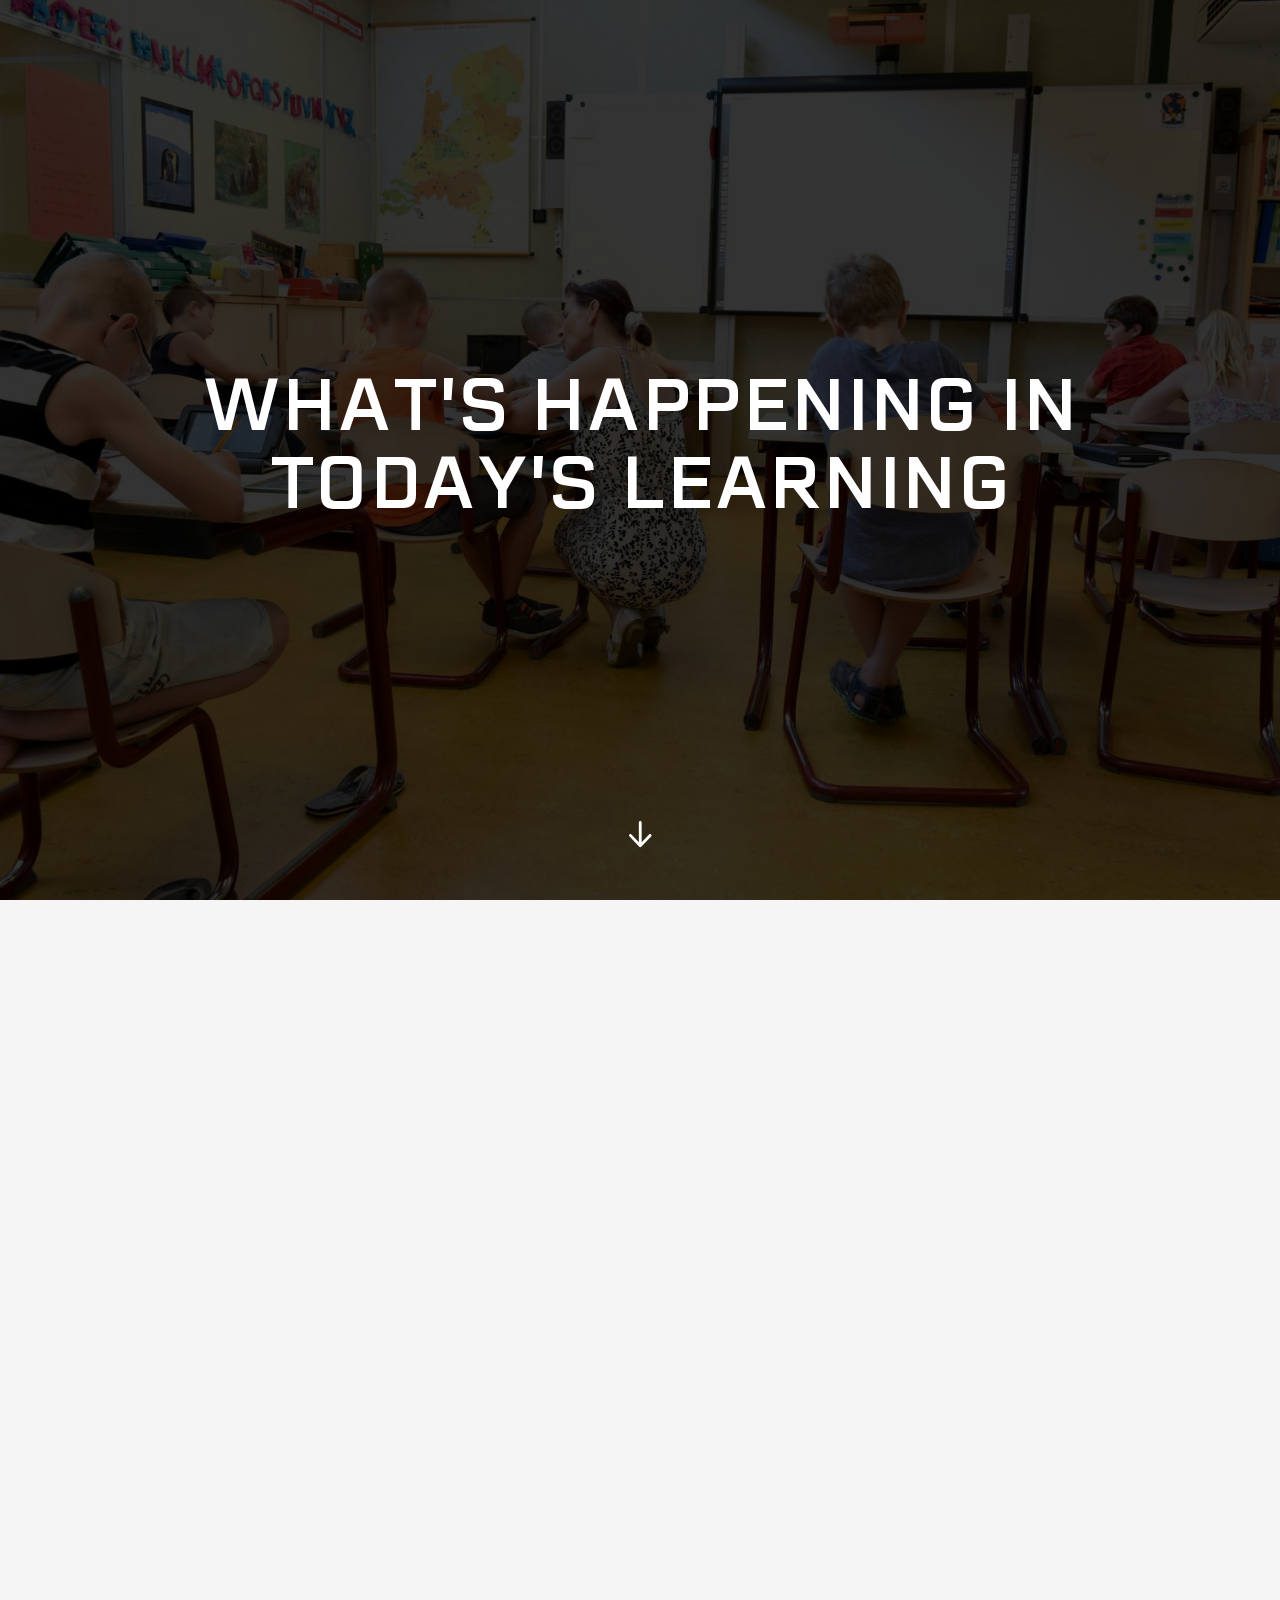
<file: modules/sped/lesson1/index.html>
<!doctype html>
<!-- 
course package version: e3kBEin1
rise_frontend sha: 54d539657277202fcb0b44dd9daada714e0674a3
learn_distribution_frontend sha: 43d3b4af557005edebfe20de93916f20476af28b
mondrian sha: 8c4db0ca4c85965be069d6996293c5a0fba97167
sandbox sha: 38e0c7bca6fd6bed198d58039339932c1fb4afbe
 -->
<html lang="en">
  <head>
    <meta charset="utf-8">
    <meta name="viewport" content="width=device-width,initial-scale=1">
    <title>WHAT&#39;S HAPPENING IN TODAY&#39;S LEARNING</title>
    
      <link rel="stylesheet" href="lib/sandbox/4adfab46.css">
    
    <script type="application/json" id="__CONFIG__">
      {"remoteManifest":{"learn_distribution_frontend":{".js":["learn_dist/entry.js"]},"mondrian":{".js":["mondrian/entry.js"]}},"assetTargetPrefixes":{"media":"assets","font":"lib/fonts"}}
    </script>
    
    <script src="lib/dist/4215d215.js"></script>
  </head>
  <body>
    <div id="app"></div>
    
      <script src="lib/rise/25ac0daf.js"></script>
    
      <script src="lib/sandbox/c77685df.js"></script>
    
  </body>
</html>
</file>
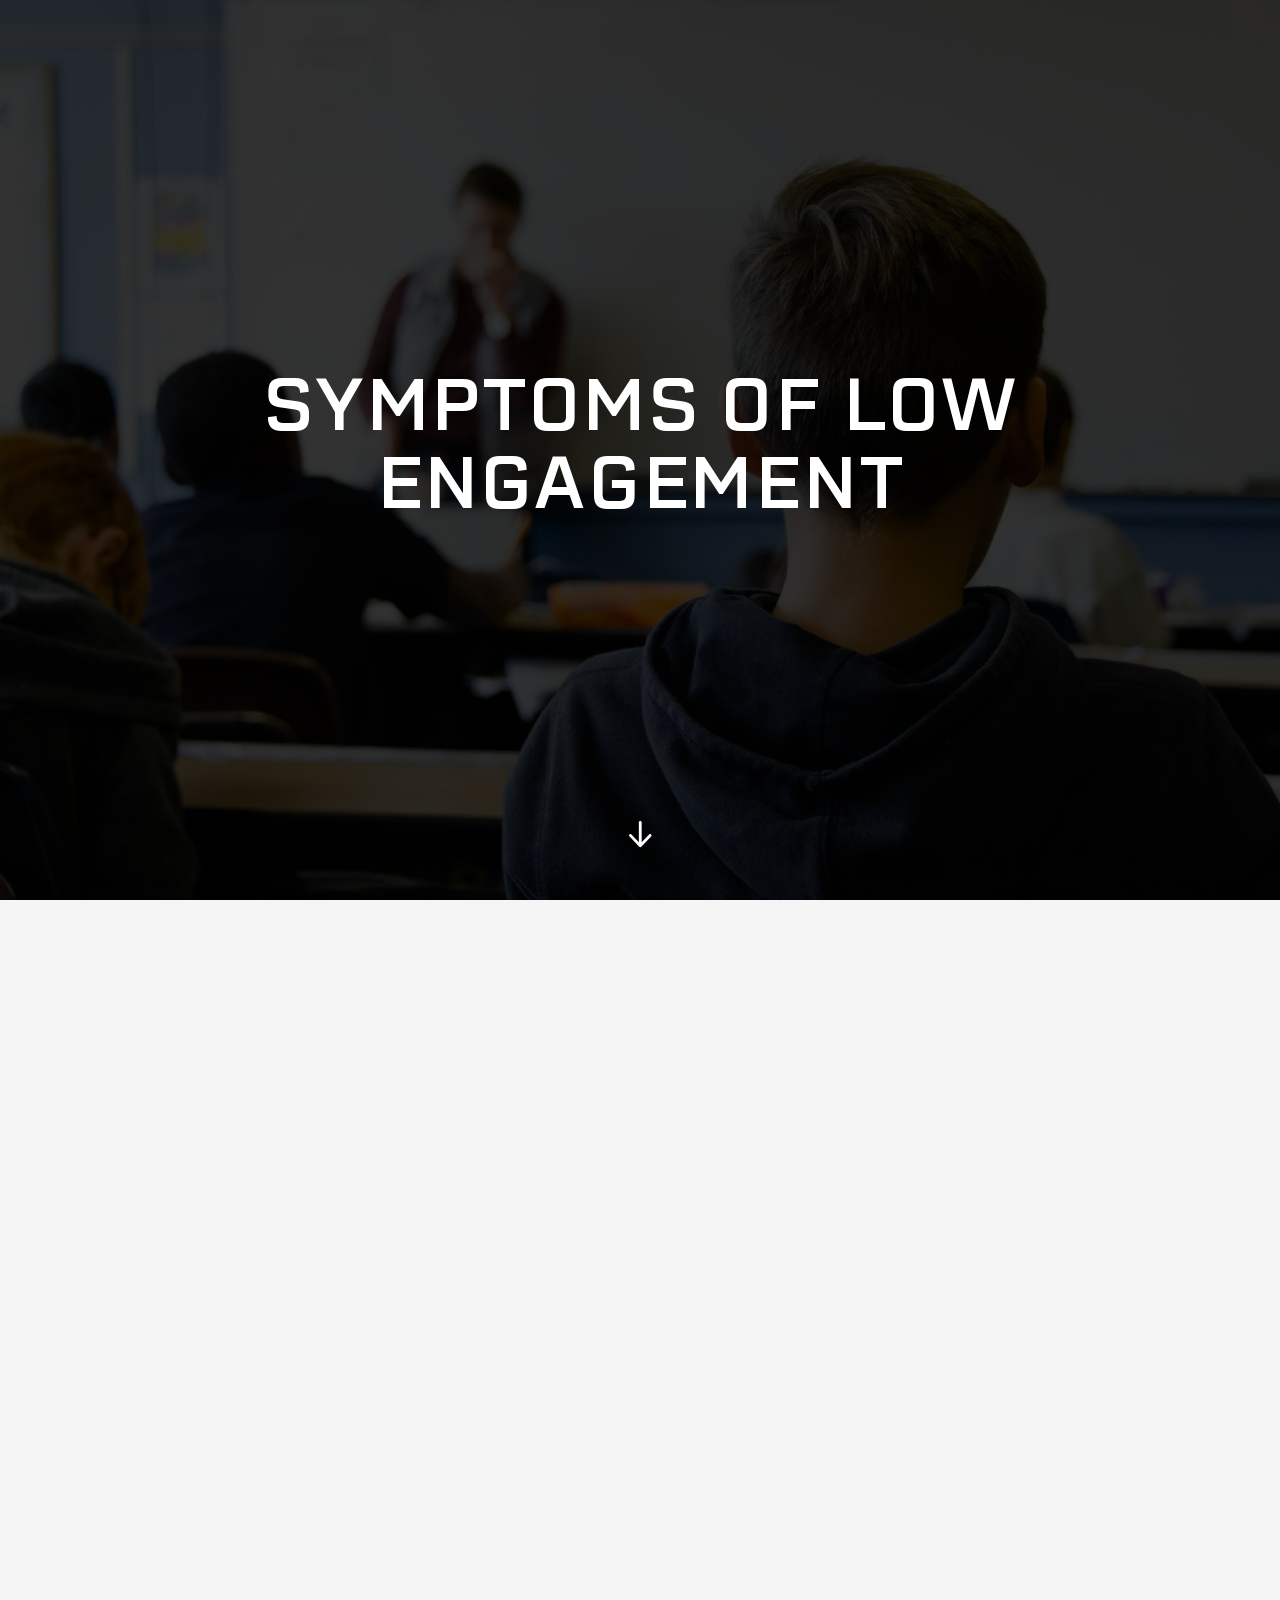
<file: modules/sped/lesson2/index.html>
<!doctype html>
<!-- 
course package version: mUrU0Mzm
rise_frontend sha: 54d539657277202fcb0b44dd9daada714e0674a3
learn_distribution_frontend sha: 43d3b4af557005edebfe20de93916f20476af28b
mondrian sha: 8c4db0ca4c85965be069d6996293c5a0fba97167
sandbox sha: 38e0c7bca6fd6bed198d58039339932c1fb4afbe
 -->
<html lang="en">
  <head>
    <meta charset="utf-8">
    <meta name="viewport" content="width=device-width,initial-scale=1">
    <title>SYMPTOMS OF LOW ENGAGEMENT</title>
    
      <link rel="stylesheet" href="lib/sandbox/4adfab46.css">
    
    <script type="application/json" id="__CONFIG__">
      {"remoteManifest":{"learn_distribution_frontend":{".js":["learn_dist/entry.js"]},"mondrian":{".js":["mondrian/entry.js"]}},"assetTargetPrefixes":{"media":"assets","font":"lib/fonts"}}
    </script>
    
    <script src="lib/dist/4215d215.js"></script>
  </head>
  <body>
    <div id="app"></div>
    
      <script src="lib/rise/25ac0daf.js"></script>
    
      <script src="lib/sandbox/c77685df.js"></script>
    
  </body>
</html>
</file>
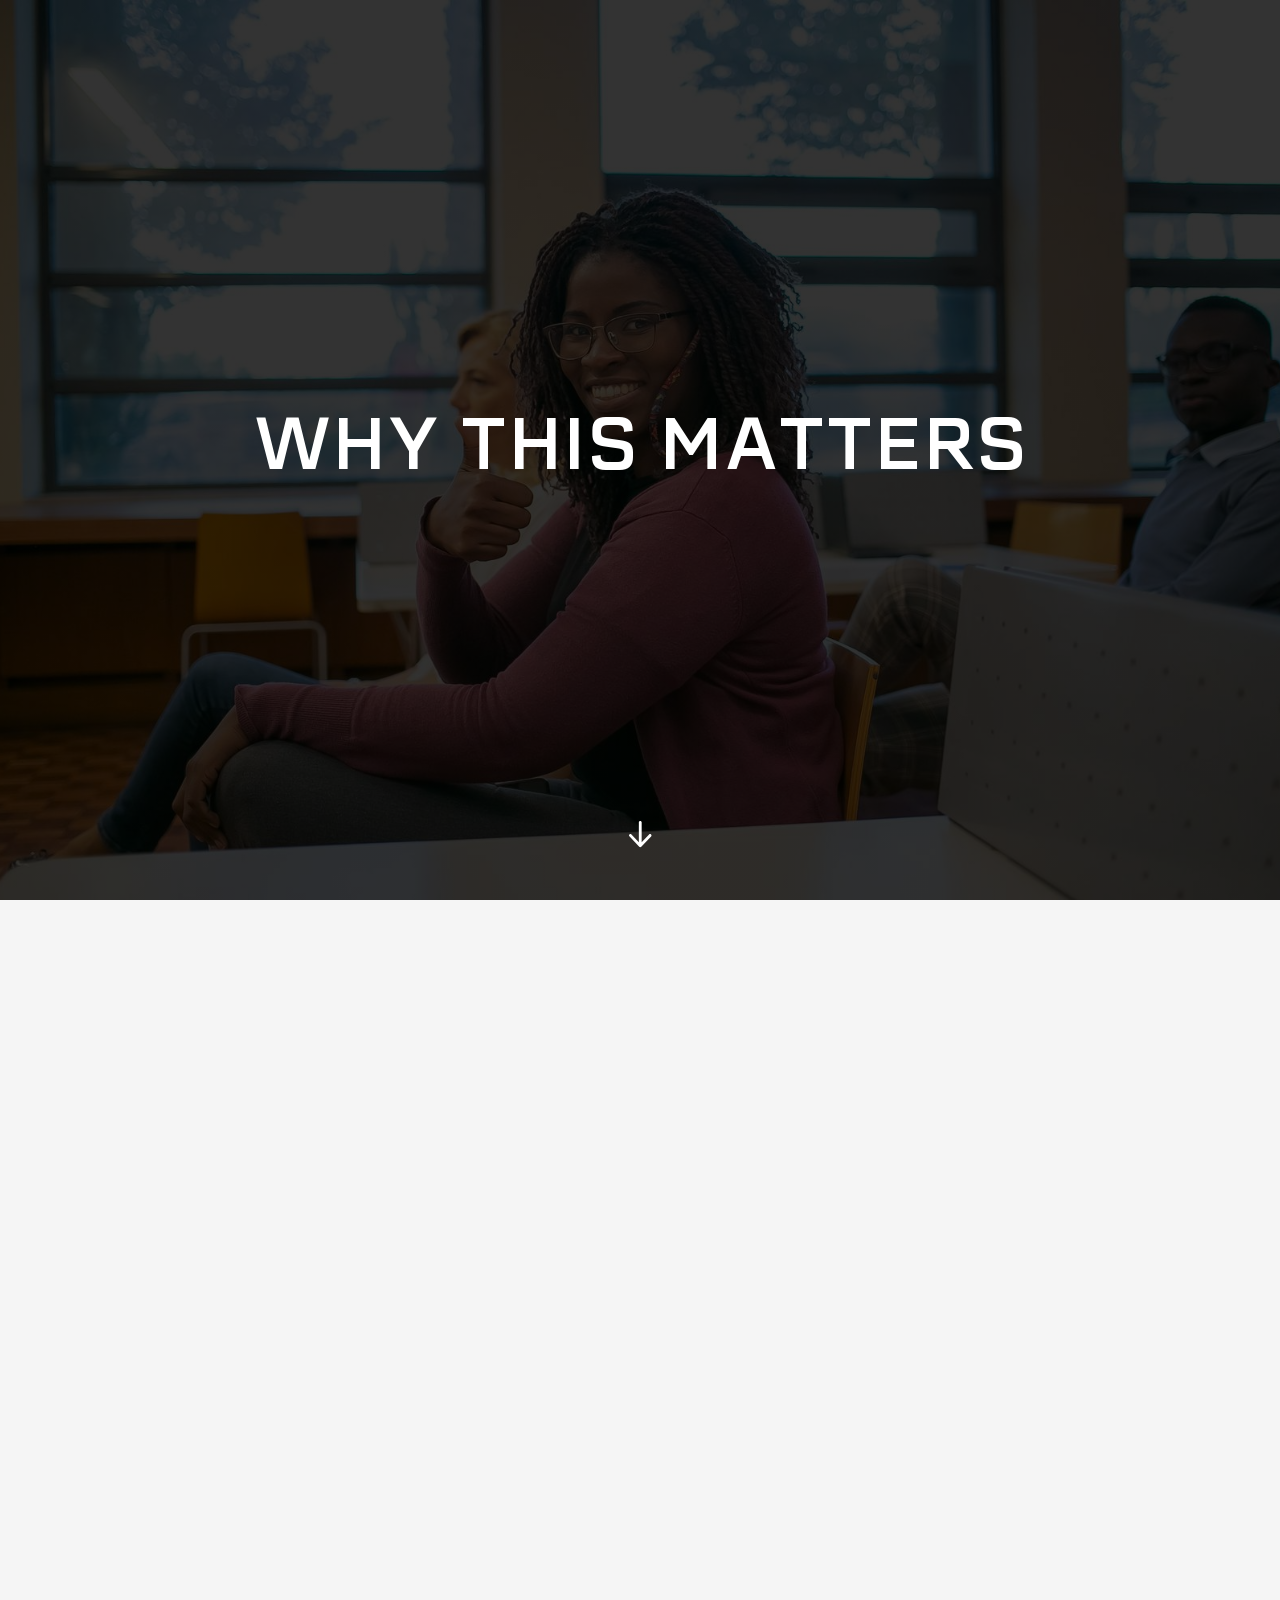
<file: modules/sped/lesson3/index.html>
<!doctype html>
<!-- 
course package version: dUwGHmlO
rise_frontend sha: 54d539657277202fcb0b44dd9daada714e0674a3
learn_distribution_frontend sha: 43d3b4af557005edebfe20de93916f20476af28b
mondrian sha: 8c4db0ca4c85965be069d6996293c5a0fba97167
sandbox sha: 38e0c7bca6fd6bed198d58039339932c1fb4afbe
 -->
<html lang="en">
  <head>
    <meta charset="utf-8">
    <meta name="viewport" content="width=device-width,initial-scale=1">
    <title>WHY THIS MATTERS</title>
    
      <link rel="stylesheet" href="lib/sandbox/4adfab46.css">
    
    <script type="application/json" id="__CONFIG__">
      {"remoteManifest":{"learn_distribution_frontend":{".js":["learn_dist/entry.js"]},"mondrian":{".js":["mondrian/entry.js"]}},"assetTargetPrefixes":{"media":"assets","font":"lib/fonts"}}
    </script>
    
    <script src="lib/dist/4215d215.js"></script>
  </head>
  <body>
    <div id="app"></div>
    
      <script src="lib/rise/25ac0daf.js"></script>
    
      <script src="lib/sandbox/c77685df.js"></script>
    
  </body>
</html>
</file>
<file: modules/sped/lesson1/lib/sandbox/4adfab46.css>
html,
body {
  height: 100%;
  margin: 0;
  padding: 0;
}

iframe {
  border: none;
  display: block;
  height: 100%;
  width: 100%;
}
</file>
<file: modules/sped/lesson2/lib/sandbox/4adfab46.css>
html,
body {
  height: 100%;
  margin: 0;
  padding: 0;
}

iframe {
  border: none;
  display: block;
  height: 100%;
  width: 100%;
}
</file>
<file: modules/sped/lesson3/lib/sandbox/4adfab46.css>
html,
body {
  height: 100%;
  margin: 0;
  padding: 0;
}

iframe {
  border: none;
  display: block;
  height: 100%;
  width: 100%;
}
</file>
